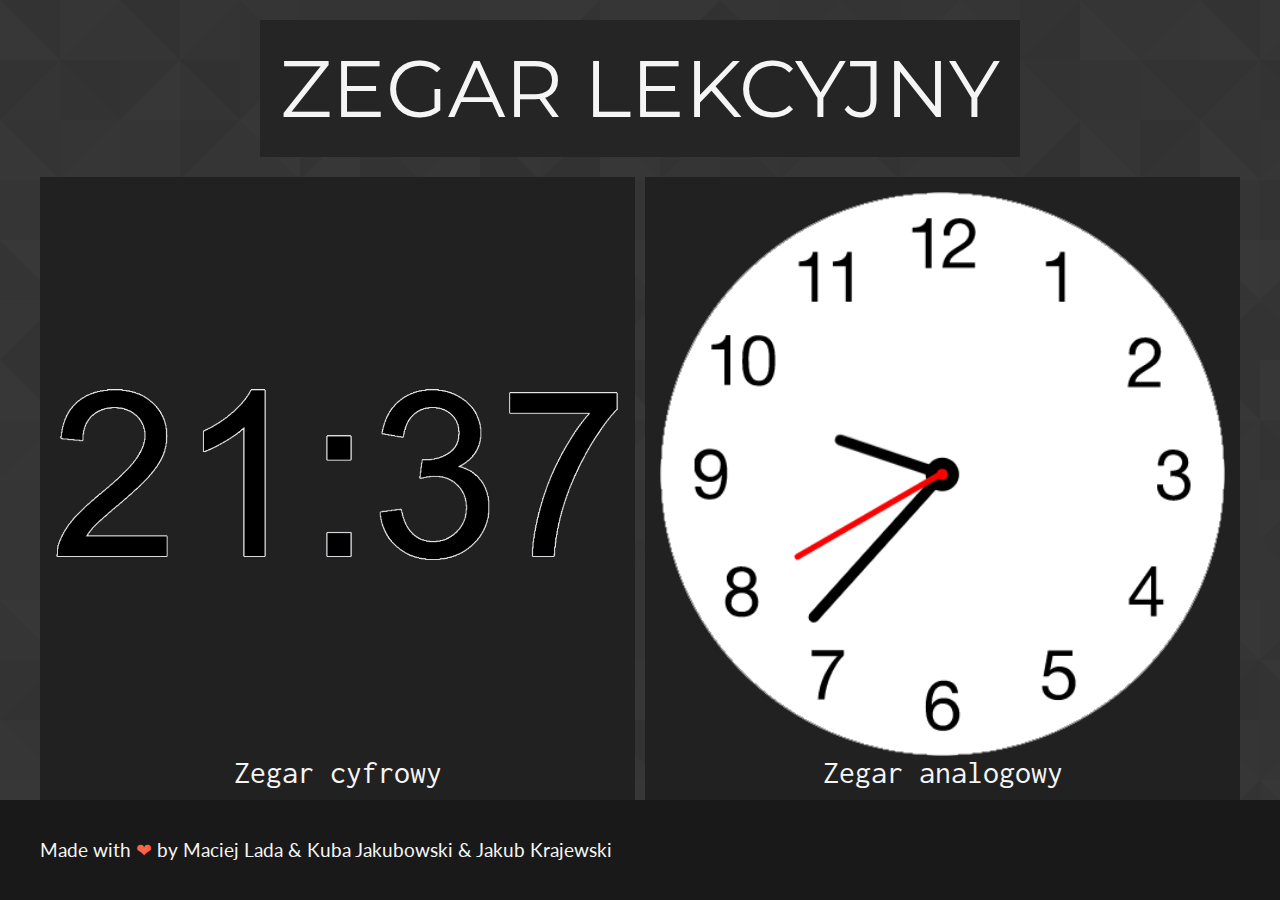
<file: index.html>
<!DOCTYPE html>
<html lang="pl">
<head>
    <meta charset="UTF-8">
    <meta name="viewport" content="initial-scale=1, maximum-scale=1">

    <title>Zegar lekcyjny</title>

    <link rel="icon" href="/favicon.ico" type="image/x-icon">

    <link rel="stylesheet" href="css/index.css">
</head>
<body>
    <div class="container">
            <div class="title">
                Zegar lekcyjny
            </div>
            <div class="clocks">
                <div class="clock" id="cyfrowy">
                    <div class="image" id="img-cyfrowy">
                        <img src="/img/cyfrowy.png" alt="zegar cyfrowy">
                    </div>
                    <div class="clock-title">
                        Zegar cyfrowy
                    </div>
                </div>
                <div class="clock" id="analogowy">
                    <div class="image">
                        <img src="/img/analogowy.png" alt="zegar analogowy">
                    </div>
                    <div class="clock-title">
                        Zegar analogowy
                    </div>
                </div>
            </div>
        </div>
        <div class="footer">
            <div class="footer-inside">
                <div>
                    Made with <span class="heart-footer">&#10084;</span> by Maciej Lada & Kuba Jakubowski & Jakub Krajewski
                </div>
            </div>
        </div>
        <script>
            document.getElementById('cyfrowy').addEventListener('click', ()=>{
                location = 'cyfrowy.php';
            });
            document.getElementById('analogowy').addEventListener('click', ()=>{
                location = 'analogowy.php';
            });
        </script>
</body>
</html>
</file>
<file: css/index.css>
@import url('https://fonts.googleapis.com/css2?family=Montserrat:wght@100&display=swap');
@import url('https://fonts.googleapis.com/css2?family=Inconsolata:wght@300&display=swap');
@import url('https://fonts.googleapis.com/css2?family=Lato:wght@300&display=swap');

body {
    margin: 0;
    padding: 0;

    color: whitesmoke;

    background: url("/img/bg5.png") #1e1e1e;

    box-sizing: border-box;
    min-height: 100%;
    overflow: auto;
}

.container {
    max-width: 1200px;
    width: 100%;
    margin: 0 auto;
}

.title {
    margin: 0 auto;
    margin-top: 20px;
    margin-bottom: 20px;
    width: fit-content;
    padding: 20px;
    background-color: #252525;
    font-size: 5em;
    font-family: 'Montserrat', sans-serif;
    text-transform: uppercase;
}

@media (max-width: 450px) {
    .title {
        font-size: 2em;
    }

    .clock-title {
        font-size: 1em!important;
    }
}

.clocks {
    display: grid;
    grid-template-columns: calc(50% - 5px) calc(50% - 5px);
    grid-column-gap: 10px;
}

.clock {
    background: #212121;
    display: flex;
    flex-direction: column;
    padding: 15px;
}

.clock:hover {
    background-color: #242424;
    transition: .2s;
    cursor: pointer;
}

.image {
    flex: 1;
    display: flex;
    flex-direction: column;
    justify-content: center;
    align-content: center;
}

.image>img {
    max-height: 100%; max-width: 100%; object-fit: contain
}

.clock-title {
    text-align: center;
    font-size: 2em;

    font-family: 'Inconsolata', monospace;
}

.footer {
    position: absolute;
    bottom: 0;
    width: 100%;

    background: #191919;

    font-family: 'Lato', sans-serif;
    font-size: 1.2em;
}

.footer-inside {
    display: table;
    max-width: 1200px;
    width: 100%;
    min-height: 100px;
    margin: 0 auto;
}

.footer-inside>div {
    vertical-align: middle;
    display: table-cell;
}

.heart-footer {
    color: tomato
}
</file>
